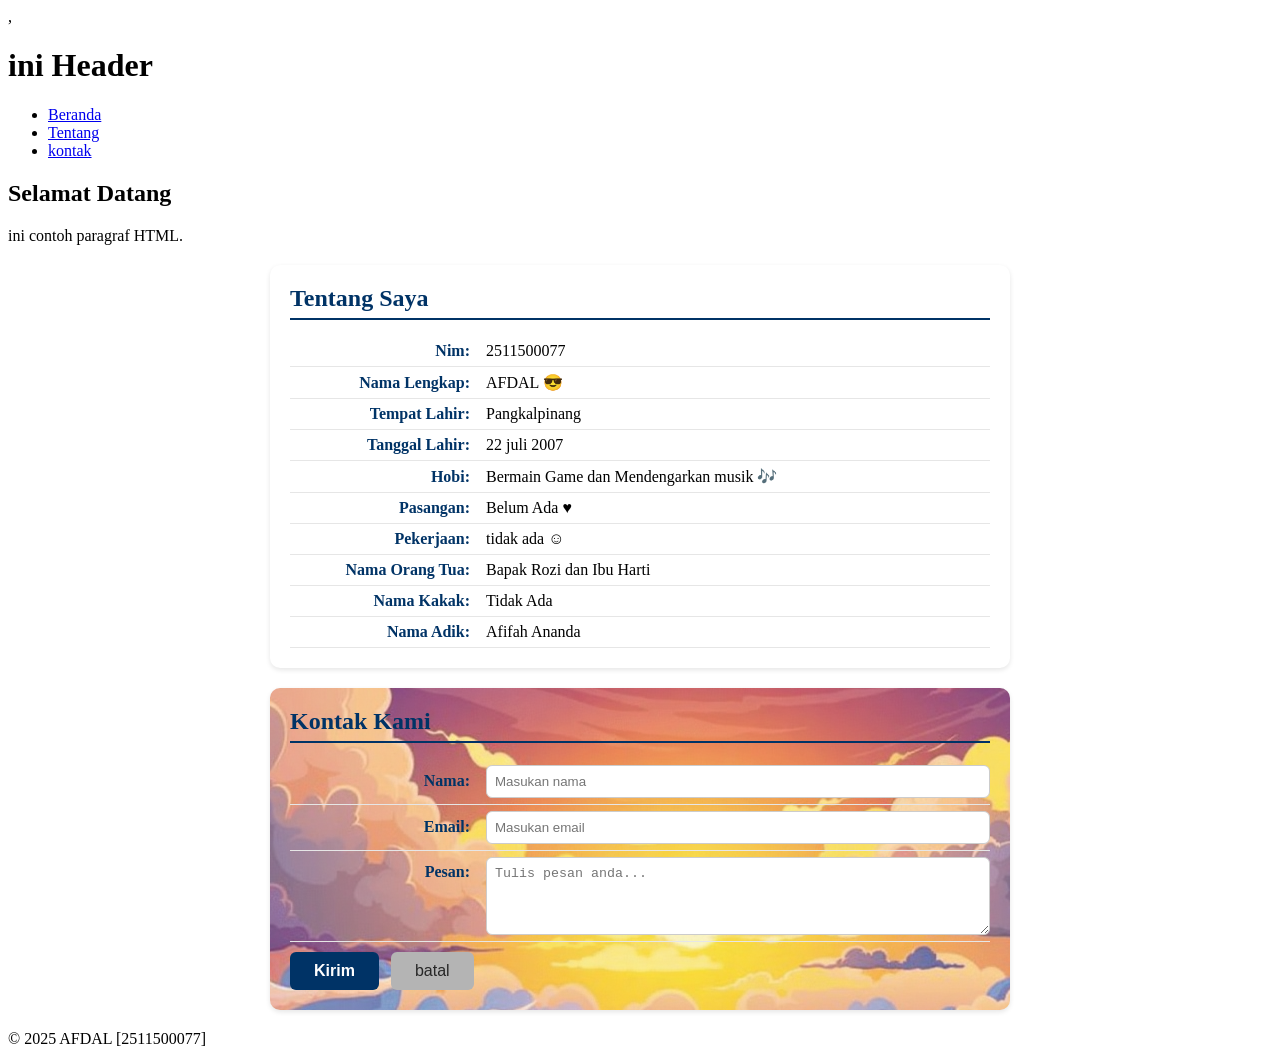
<file: pertemuan-03/index.html>
<!DOCTYPE html>
<html lang="en">
<head>
    <meta charset="UTF-8">
    <meta name="viewport" content="width=, initial-scale=1.0">
    <title>Judul Halaman</title>
    ,<style>

        #about,
        #contact {
            background-color: #ffffff;
            border-radius: 10px;
            padding: 20px;
            max-width: 700px;
            margin: 20px auto;
            box-shadow: 0 2px 5px rgba(0, 0, 0, 0.1);
        } 

        #contact {
            background-image: url("awan.png"); 
        }

        #about h2,
        #contact h2 {
            color: #003366;
            border-bottom: 2px solid #003366;
            padding-bottom: 6px;
            margin-top: 0;
            margin-bottom: 16px;
        }

        #about p,
        #contact label {
            display: flex;
            justify-content: flex-start;
            align-items: baseline;
            margin: 0;
            padding: 6px 0;
            border-bottom: 1px solid #e6e6e6;
        }

        #about strong,
        #contact label>span {
            min-width: 180px;
            color: #003366;
            font-weight: 600;
            text-align: right;
            padding-right: 16px;
            flex-shrink: 0;
        }

        #contact input,
        #contact textarea {
            flex: 1;
            border: 1px solid #ccc;
            border-radius: 6px;
            padding: 8px;
            color: #000;
            font-weight: normal;
            margin: 0;
            box-sizing: border-box;
        }

        #contact button {
            margin-top: 10px;
            display: inline-block;
            padding: 10px 24px;
            font-size: 16px;
            border-radius: 6px;
            cursor: pointer;
            border: none;
            transition: all 0.3s ease;
            margin-right: 8px;
}

        #contact button[type="submit"] {
            background-color: #003366;
            color: #fff;
            font-weight: 600;
        }

        #contact button[type="reset"] {
            background-color: #b4b4b4;
            color: #272727;
            font-weight: 500;
        }

        #contact button[type="reset"]:hover {
            background-color: #cccccc;
            transform: translateY(-1px);
        }

        #contact button[type="submit"]:hover {
            background-color: #0379ee;
            transform: translateY(-1px);
            box-shadow: 0 2px 6px rgba(0, 0, 0, 0.2);
        }

        @media (max-width: 600px) {
            #about p,
            #contact label {
                flex-direction: column;
                align-items: flex-start;
            }

            #about strong,
            #contact label>span {
                text-align: left;
                padding-right: 0;
                margin-bottom: 2px;
            }

            #contact input,
            #contact textarea,
            #contact button {
                width: 100%;
            }

        }

    </style>
</head>
<body>
    <header>
        <h1>ini Header</h1>
        <nav>
            <ul>
                <li><a href="#home">Beranda</a></li>
                <li><a href="#about">Tentang</a></li>
                <li><a href="#contact">kontak</a></li>
            </ul>
        </nav>
    </header>
    <main>
        <section id="home">
            <h2>Selamat Datang</h2>
            <p>ini contoh paragraf HTML.</p>
        </section>
        <section id="about">
            <h2>Tentang Saya</h2>
            <p><strong>Nim:</strong>2511500077</p>
            <p><strong>Nama Lengkap:</strong>AFDAL &#128526;</p>
            <p><strong>Tempat Lahir:</strong>Pangkalpinang</p>
            <p><strong>Tanggal Lahir:</strong>22 juli 2007</p>
            <p><strong>Hobi:</strong>Bermain Game dan Mendengarkan musik &#127926;</p>
            <p><strong>Pasangan:</strong>Belum Ada &hearts;</p>
            <p><strong>Pekerjaan:</strong>tidak ada &#9786;</p>
            <p><strong>Nama Orang Tua:</strong>Bapak Rozi dan Ibu Harti</p>
            <p><strong>Nama Kakak:</strong>Tidak Ada</p>
            <p><strong>Nama Adik:</strong>Afifah Ananda</p>
        </section>
        <section id="contact">
            <h2>Kontak Kami</h2>
            <form action="" method="GET">
                <label for="txtNama"><span>Nama:</span>
                <input type="text" id="txtNama" name="txtNama" placeholder="Masukan nama" required autocomplete="name">
                </label>

                <label for="txtEmail"><span>Email:</span>
                <input type="email" id="txtEmail" name="txtEmail" placeholder="Masukan email" required autocomplete="email">
                </label>
                
                <label for="txtPesan"><span>Pesan:</span>
                <textarea id="txtPesan" name="txtPesan" rows="4" placeholder="Tulis pesan anda..." required></textarea>
                </label>
                
                <button type="submit">Kirim</button>
                <button type="reset">batal</button>
            </form>
        </section>
    </main>
    <footer>
        <p>&copy; 2025 AFDAL [2511500077]</p>
    </footer>
</body>
</html>
</file>
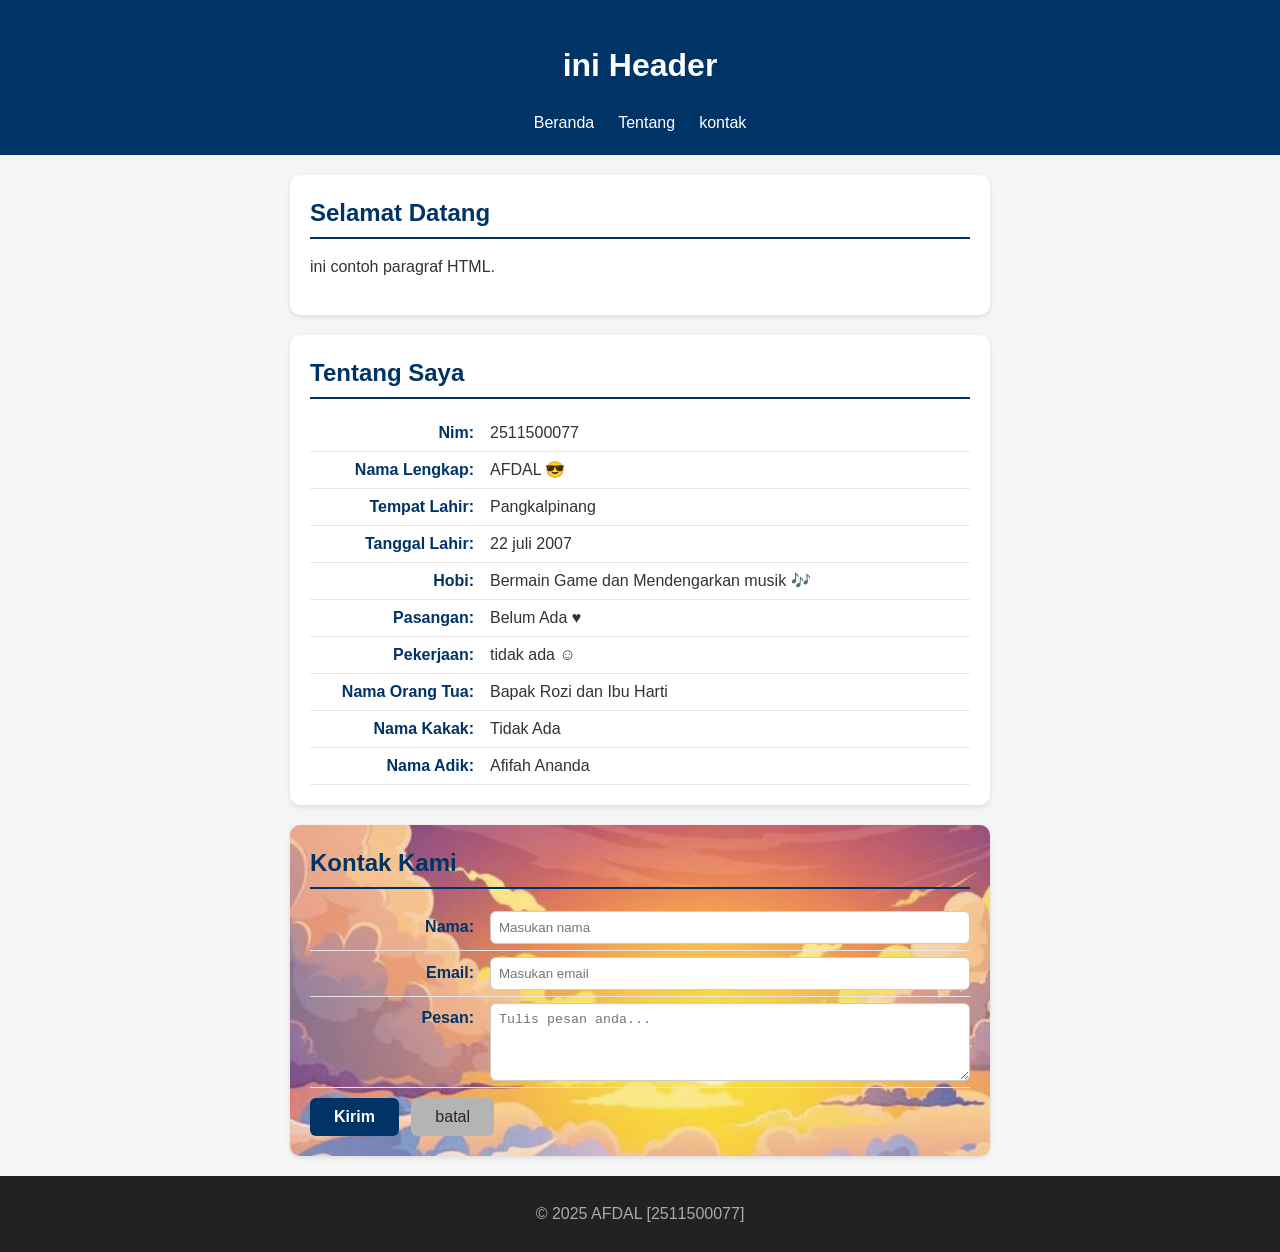
<file: pertemuan-04/index.html>
<!DOCTYPE html>
<html lang="en">
<head>
    <meta charset="UTF-8">
    <meta name="viewport" content="width=, initial-scale=1.0">
    <title>Judul Halaman</title>
    <link rel="stylesheet" href="style.css">
</head>
<body>
    <header>
        <h1>ini Header</h1>
        <nav>
            <ul>
                <li><a href="#home">Beranda</a></li>
                <li><a href="#about">Tentang</a></li>
                <li><a href="#contact">kontak</a></li>
            </ul>
        </nav>
    </header>
    <main>
        <section id="home">
            <h2>Selamat Datang</h2>
            <p>ini contoh paragraf HTML.</p>
        </section>
        <section id="about">
            <h2>Tentang Saya</h2>
            <p><strong>Nim:</strong>2511500077</p>
            <p><strong>Nama Lengkap:</strong>AFDAL &#128526;</p>
            <p><strong>Tempat Lahir:</strong>Pangkalpinang</p>
            <p><strong>Tanggal Lahir:</strong>22 juli 2007</p>
            <p><strong>Hobi:</strong>Bermain Game dan Mendengarkan musik &#127926;</p>
            <p><strong>Pasangan:</strong>Belum Ada &hearts;</p>
            <p><strong>Pekerjaan:</strong>tidak ada &#9786;</p>
            <p><strong>Nama Orang Tua:</strong>Bapak Rozi dan Ibu Harti</p>
            <p><strong>Nama Kakak:</strong>Tidak Ada</p>
            <p><strong>Nama Adik:</strong>Afifah Ananda</p>
        </section>
        <section id="contact">
            <h2>Kontak Kami</h2>
            <form action="" method="GET">
                <label for="txtNama"><span>Nama:</span>
                <input type="text" id="txtNama" name="txtNama" placeholder="Masukan nama" required autocomplete="name">
                </label>

                <label for="txtEmail"><span>Email:</span>
                <input type="email" id="txtEmail" name="txtEmail" placeholder="Masukan email" required autocomplete="email">
                </label>
                
                <label for="txtPesan"><span>Pesan:</span>
                <textarea id="txtPesan" name="txtPesan" rows="4" placeholder="Tulis pesan anda..." required></textarea>
                </label>
                
                <button type="submit">Kirim</button>
                <button type="reset">batal</button>
            </form>
        </section>
    </main>
    <footer>
        <p>&copy; 2025 AFDAL [2511500077]</p>
    </footer>
</body>
</html>
</file>
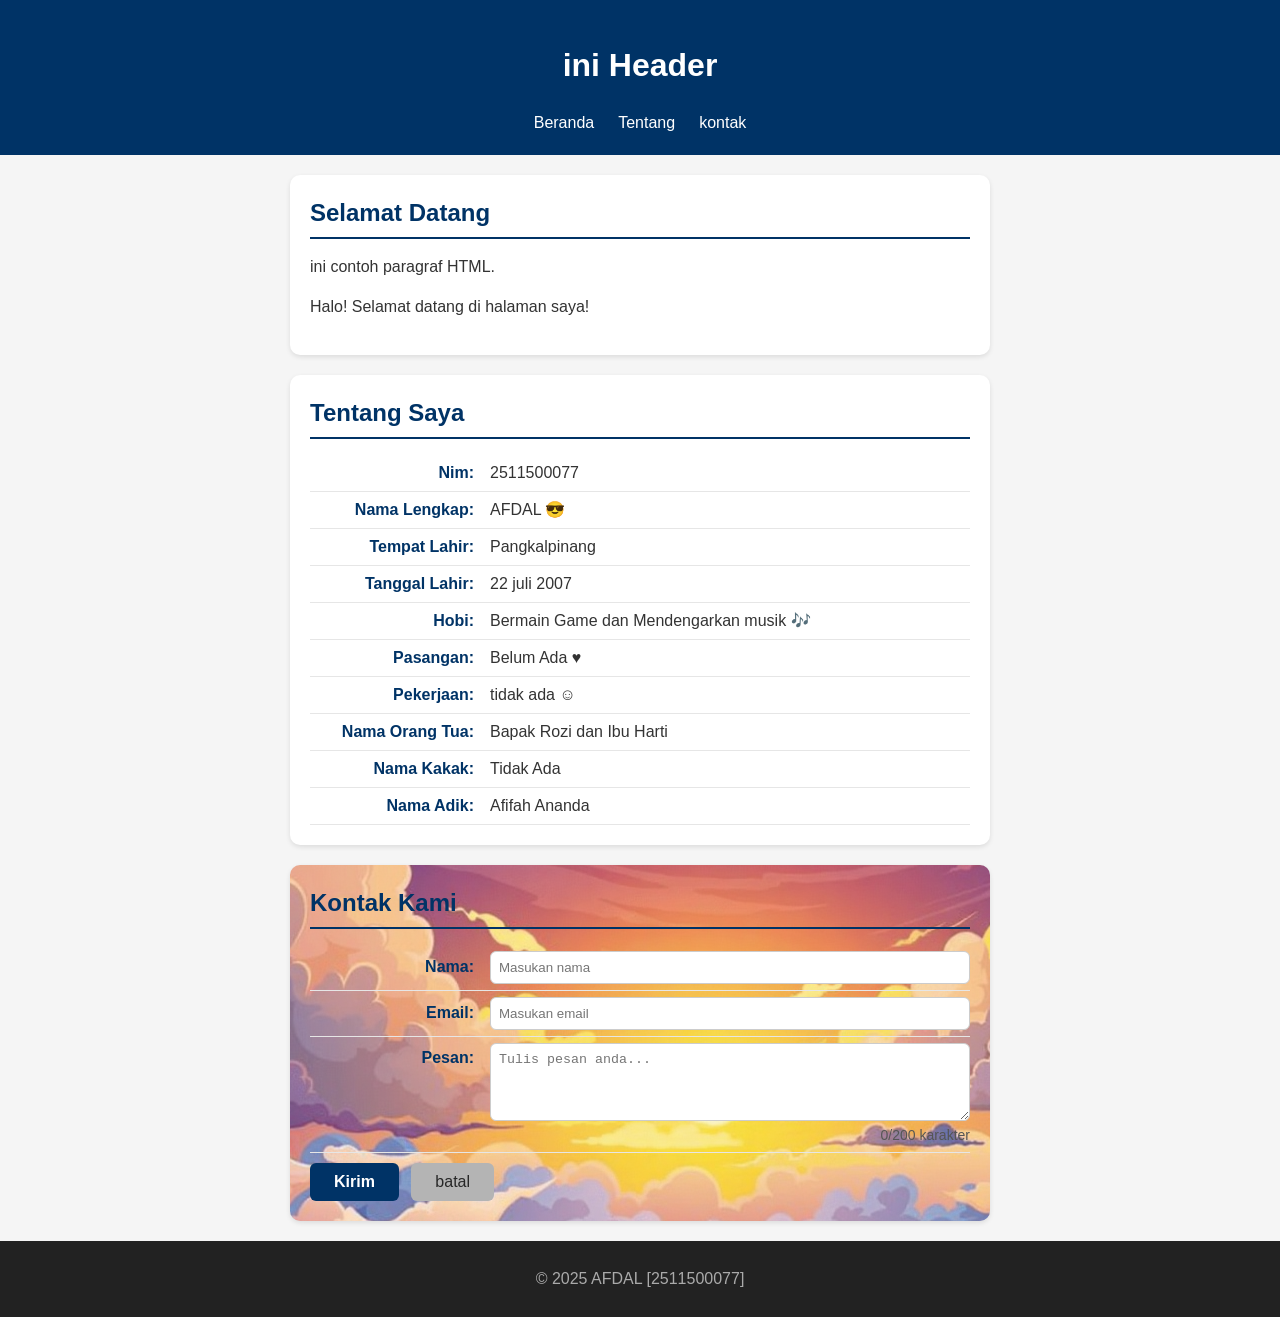
<file: pertemuan-05/index.html>
<!DOCTYPE html>
<html lang="en">
<head>
    <meta charset="UTF-8">
    <meta name="viewport" content="width=, initial-scale=1.0">
    <title>Judul Halaman</title>
    <link rel="stylesheet" href="style.css">
</head>
<body>
    <header>
        <h1>ini Header</h1>
        <button class="menu-toggle" id="menuToggle" aria-label="Toggle Navigation">&#9776</button>
        <nav>
            <ul>
                <li><a href="#home">Beranda</a></li>
                <li><a href="#about">Tentang</a></li>
                <li><a href="#contact">kontak</a></li>
            </ul>
        </nav>
    </header>
    <main>
        <section id="home">
            <h2>Selamat Datang</h2>
            <p>ini contoh paragraf HTML.</p>
        </section>
        <section id="about">
            <h2>Tentang Saya</h2>
            <p><strong>Nim:</strong>2511500077</p>
            <p><strong>Nama Lengkap:</strong>AFDAL &#128526;</p>
            <p><strong>Tempat Lahir:</strong>Pangkalpinang</p>
            <p><strong>Tanggal Lahir:</strong>22 juli 2007</p>
            <p><strong>Hobi:</strong>Bermain Game dan Mendengarkan musik &#127926;</p>
            <p><strong>Pasangan:</strong>Belum Ada &hearts;</p>
            <p><strong>Pekerjaan:</strong>tidak ada &#9786;</p>
            <p><strong>Nama Orang Tua:</strong>Bapak Rozi dan Ibu Harti</p>
            <p><strong>Nama Kakak:</strong>Tidak Ada</p>
            <p><strong>Nama Adik:</strong>Afifah Ananda</p>
        </section>
        <section id="contact">
            <h2>Kontak Kami</h2>
            <form action="" method="GET">
                <label for="txtNama"><span>Nama:</span>
                <input type="text" id="txtNama" name="txtNama" placeholder="Masukan nama" required autocomplete="name">
                </label>

                <label for="txtEmail"><span>Email:</span>
                <input type="email" id="txtEmail" name="txtEmail" placeholder="Masukan email" required autocomplete="email">
                </label>
                
                <label for="txtPesan"><span>Pesan:</span>
                <textarea id="txtPesan" name="txtPesan" rows="4" placeholder="Tulis pesan anda..." required></textarea>
                <small id="charCount">0/200 karakter</small>
                </label>
                
                <button type="submit">Kirim</button>
                <button type="reset">batal</button>
            </form>
        </section>
    </main>
    <footer>
        <p>&copy; 2025 AFDAL [2511500077]</p>
    </footer>

    <script src="script.js"></script>


</body>
</html>
</file>
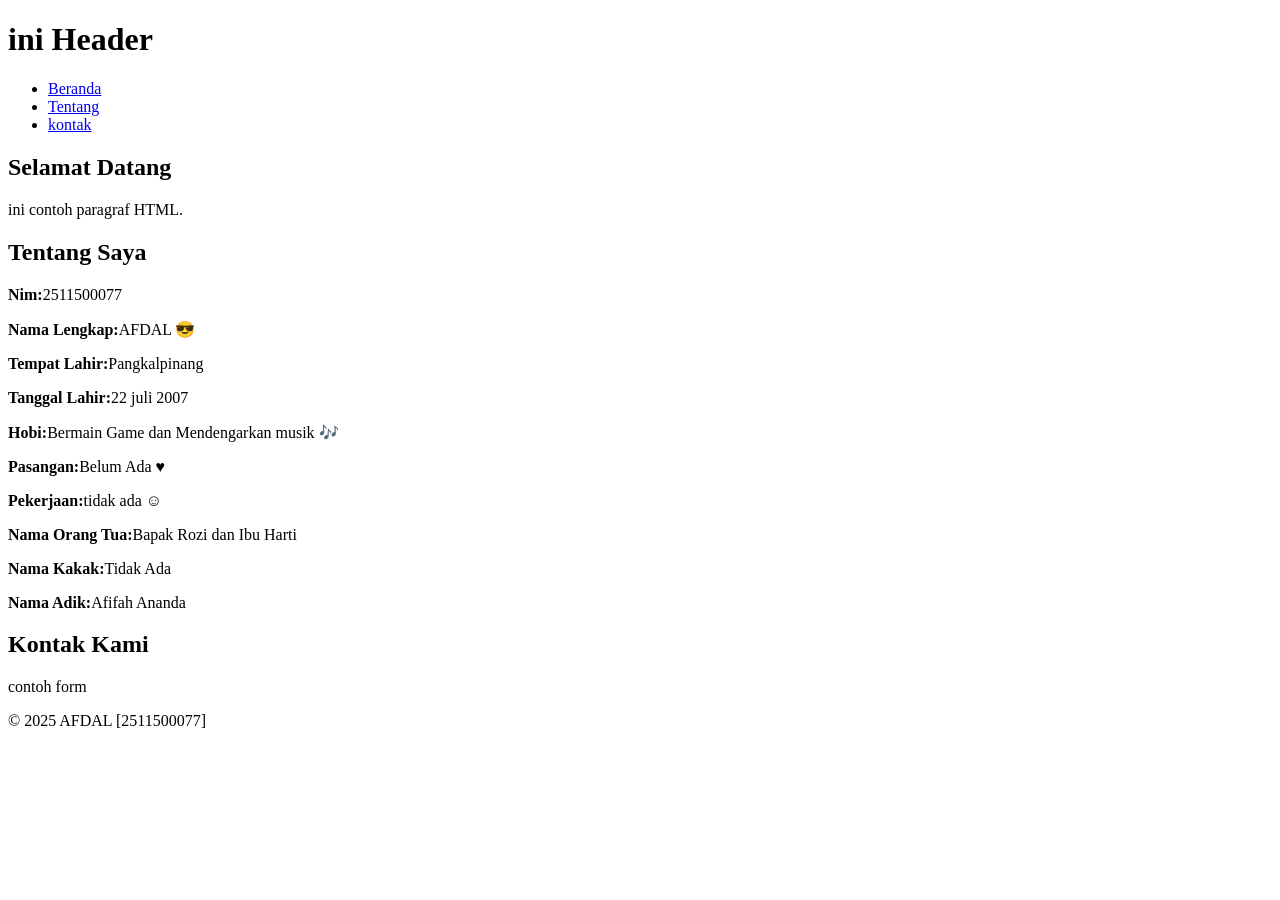
<file: pertemuan-02/autolengkap.html>
<!DOCTYPE html>
<html lang="en">
<head>
    <meta charset="UTF-8">
    <meta name="viewport" content="width=, initial-scale=1.0">
    <title>Judul Halaman</title>
</head>
<body>
    <header>
        <h1>ini Header</h1>
        <nav>
            <ul>
                <li><a href="#home">Beranda</a></li>
                <li><a href="#about">Tentang</a></li>
                <li><a href="#contact">kontak</a></li>
            </ul>
        </nav>
    </header>
    <main>
        <section id="home">
            <h2>Selamat Datang</h2>
            <p>ini contoh paragraf HTML.</p>
        </section>
        <section id="about">
            <h2>Tentang Saya</h2>
            <p><strong>Nim:</strong>2511500077</p>
            <p><strong>Nama Lengkap:</strong>AFDAL &#128526;</p>
            <p><strong>Tempat Lahir:</strong>Pangkalpinang</p>
            <p><strong>Tanggal Lahir:</strong>22 juli 2007</p>
            <p><strong>Hobi:</strong>Bermain Game dan Mendengarkan musik &#127926;</p>
            <p><strong>Pasangan:</strong>Belum Ada &hearts;</p>
            <p><strong>Pekerjaan:</strong>tidak ada &#9786;</p>
            <p><strong>Nama Orang Tua:</strong>Bapak Rozi dan Ibu Harti</p>
            <p><strong>Nama Kakak:</strong>Tidak Ada</p>
            <p><strong>Nama Adik:</strong>Afifah Ananda</p>
        </section>
        <section id="contact">
            <h2>Kontak Kami</h2>
            <p>contoh form</p>
        </section>
    </main>
    <footer>
        <p>&copy; 2025 AFDAL [2511500077]</p>
    </footer>
</body>
</html>
</file>
<file: pertemuan-04/style.css>
* {
            box-sizing: border-box;
        }

        body {
            margin: 0;
            font-family: arial, sans-serif;
            background: #f5f5f5;
            color: #333;
            line-height: 1.5;
        }

        header {
            background: #003366;
            color: #fff;
            padding: 20px;
            text-align: center
        }

        header ul {
            display: flex;
            justify-content: center;
            list-style: none;
            padding: 0;
            margin: 10px 0 0;
        }

        header li a {
            color: #fff;
            text-decoration: none;
            padding: 6px 12px;
        }

        header li a:hover {
            background-color: #85020d;
            border-radius: 6px;
            transition: background-color 0.3s ease;
        }

        header li a:focus {
            outline: 2px solid #fff;
            outline-offset: 2px;
            border-radius: 6px;
            background-color: rgba(255, 255, 255, 0.15);
        }

        header li a:active {
            background-color: #cc04a1;
            transform: translateY(1px);
        }
        
        #home,
        #about,
        #contact {
            background-color: #ffffff;
            border-radius: 10px;
            padding: 20px;
            max-width: 700px;
            margin: 20px auto;
            box-shadow: 0 2px 5px rgba(0, 0, 0, 0.1);
        } 

        #contact {
            background-image: url("awan.png");
        }

        #home h2,
        #about h2,
        #contact h2 {
            color: #003366;
            border-bottom: 2px solid #003366;
            padding-bottom: 6px;
            margin-top: 0;
            margin-bottom: 16px;
        }
        #home p {
            text-align: justify;
        }

        footer {
            background: #222;
            color: #aaa;
            text-align: center;
            padding: 10px;
        }

        #about p,
        #contact label {
            display: flex;
            justify-content: flex-start;
            align-items: baseline;
            margin: 0;
            padding: 6px 0;
            border-bottom: 1px solid #e6e6e6;
        }

        #about strong,
        #contact label>span {
            min-width: 180px;
            color: #003366;
            font-weight: 600;
            text-align: right;
            padding-right: 16px;
            flex-shrink: 0;
        }

        #contact input,
        #contact textarea {
            flex: 1;
            border: 1px solid #ccc;
            border-radius: 6px;
            padding: 8px;
            color: #000;
            font-weight: normal;
            margin: 0;
            box-sizing: border-box;
        }

        #contact button {
            margin-top: 10px;
            display: inline-block;
            padding: 10px 24px;
            font-size: 16px;
            border-radius: 6px;
            cursor: pointer;
            border: none;
            transition: all 0.3s ease;
            margin-right: 8px;
        }


        #contact button[type="submit"] {
            background-color: #003366;
            color: #fff;
            font-weight: 600;
        }

        #contact button[type="reset"] {
            background-color: #b4b4b4;
            color: #272727;
            font-weight: 500;
        }

        #contact button[type="reset"]:hover {
            background-color: #cccccc;
            transform: translateY(-1px);
        }

        #contact button[type="submit"]:hover {
            background-color: #0379ee;
            transform: translateY(-1px);
            box-shadow: 0 2px 6px rgba(0, 0, 0, 0.2);
        }
        
        @media (max-width: 600px) {
            header {
                padding: 16px;
                position: sticky;
                top: 0;
                z-index: 1000;
            }

            header h1 {
                margin: 0 0 8px;
                font-size: 20px;
                line-height: 1.2;
            }

            header ul {
                flex-direction: column;
                align-items: stretch;
                gap: 8px;
                margin: 8px 0 0;
            }

            header li a {
                display: block;
                padding: 12px 14px;
                border: 1px solid rgba(255, 255, 255, .35);
                background: rgba(255, 255, 255, .08);
                backdrop-filter: saturate(120%);
            }

            #about p,
            #contact label {
                flex-direction: column;
                align-items: flex-start;
            }

            #about strong,
            #contact label>span {
                text-align: left;
                padding-right: 0;
                margin-bottom: 2px;
            }

            #contact input,
            #contact textarea,
            #contact button {
                width: 100%;
            }

        }
</file>
<file: pertemuan-05/style.css>
* {
            box-sizing: border-box;
        }

        body {
            margin: 0;
            font-family: arial, sans-serif;
            background: #f5f5f5;
            color: #333;
            line-height: 1.5;
        }

        header {
            background: #003366;
            color: #fff;
            padding: 20px;
            text-align: center
        }

        header ul {
            display: flex;
            justify-content: center;
            list-style: none;
            padding: 0;
            margin: 10px 0 0;
        }

        header li a {
            color: #fff;
            text-decoration: none;
            padding: 6px 12px;
        }

        header li a:hover {
            background-color: #85020d;
            border-radius: 6px;
            transition: background-color 0.3s ease;
        }

        header li a:focus {
            outline: 2px solid #fff;
            outline-offset: 2px;
            border-radius: 6px;
            background-color: rgba(255, 255, 255, 0.15);
        }

        header li a:active {
            background-color: #cc04a1;
            transform: translateY(1px);
        }
        
        #home,
        #about,
        #contact {
            background-color: #ffffff;
            border-radius: 10px;
            padding: 20px;
            max-width: 700px;
            margin: 20px auto;
            box-shadow: 0 2px 5px rgba(0, 0, 0, 0.1);
        } 

        #contact {
            background-image: url("awan.png");
        }

        #home h2,
        #about h2,
        #contact h2 {
            color: #003366;
            border-bottom: 2px solid #003366;
            padding-bottom: 6px;
            margin-top: 0;
            margin-bottom: 16px;
        }
        #home p {
            text-align: justify;
        }

        footer {
            background: #222;
            color: #aaa;
            text-align: center;
            padding: 10px;
        }

        #about p,
        #contact label {
            display: flex;
            justify-content: flex-start;
            align-items: baseline;
            margin: 0;
            padding: 6px 0;
            border-bottom: 1px solid #e6e6e6;
        }

        #about strong,
        #contact label>span {
            min-width: 180px;
            color: #003366;
            font-weight: 600;
            text-align: right;
            padding-right: 16px;
            flex-shrink: 0;
        }

        #contact input,
        #contact textarea {
            flex: 1;
            border: 1px solid #ccc;
            border-radius: 6px;
            padding: 8px;
            color: #000;
            font-weight: normal;
            margin: 0;
            box-sizing: border-box;
        }

        #contact button {
            margin-top: 10px;
            display: inline-block;
            padding: 10px 24px;
            font-size: 16px;
            border-radius: 6px;
            cursor: pointer;
            border: none;
            transition: all 0.3s ease;
            margin-right: 8px;
        }


        #contact button[type="submit"] {
            background-color: #003366;
            color: #fff;
            font-weight: 600;
        }

        #contact button[type="reset"] {
            background-color: #b4b4b4;
            color: #272727;
            font-weight: 500;
        }

        #contact button[type="reset"]:hover {
            background-color: #cccccc;
            transform: translateY(-1px);
        }

        #contact button[type="submit"]:hover {
            background-color: #0379ee;
            transform: translateY(-1px);
            box-shadow: 0 2px 6px rgba(0, 0, 0, 0.2);
        }

        .menu-toggle {
            display: none;
            background: none;
            border: none;
            color: #fff;
            font-size: 28px;
            cursor: pointer;
        }
        
        #buttonjs {
            margin: 200px;
            display: flex;
            justify-content: center;
            align-items: center;
            background-color: black;
        }

        

        @media (max-width: 600px) {
            .menu-toggle {
                display: block;
                position: absolute;
                left: 16px;
                top: 8px;
            }

            nav {
                display: none;
                flex-direction: column;
                background: #003366;
                width: 100%;
                padding: 5px 0;
            }

            nav.active {
                display: flex;
            }
            header {
                padding: 16px;
                position: sticky;
                top: 0;
                z-index: 1000;
            }

            header h1 {
                margin: 0 0 8px;
                font-size: 20px;
                line-height: 1.2;
            }

            header ul {
                flex-direction: column;
                align-items: stretch;
                gap: 8px;
                margin: 8px 0 0;
            }

            header li a {
                display: block;
                padding: 12px 14px;
                border: 1px solid rgba(255, 255, 255, .35);
                background: rgba(255, 255, 255, .08);
                backdrop-filter: saturate(120%);
            }

            #about p,
            #contact label {
                flex-direction: column;
                align-items: flex-start;
            }

            #about strong,
            #contact label>span {
                text-align: left;
                padding-right: 0;
                margin-bottom: 2px;
            }

            #contact input,
            #contact textarea,
            #contact button {
                width: 100%;
            }

        }
</file>
